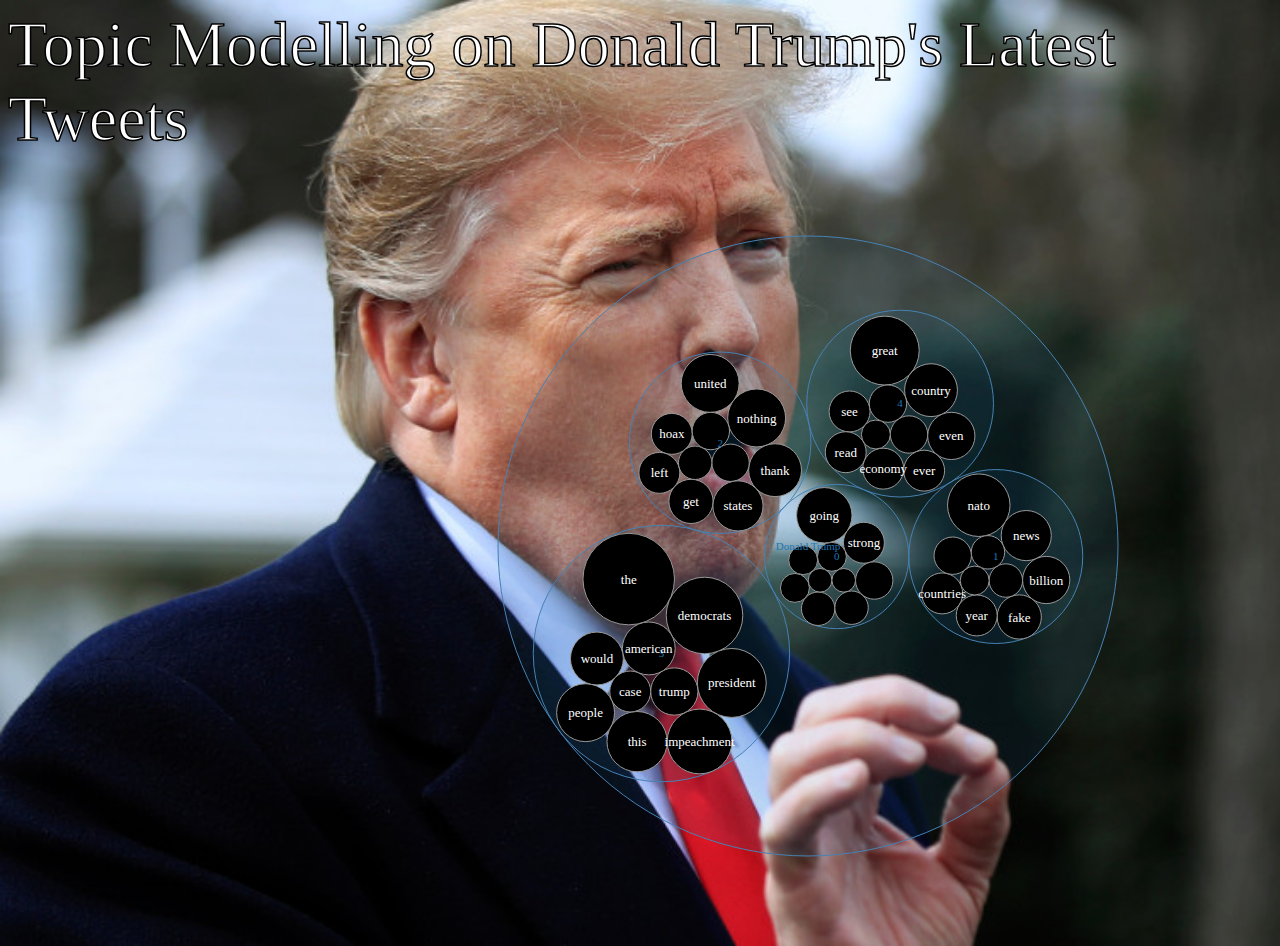
<file: index.html>
<!DOCTYPE html>
<html>
  <head>
    <meta http-equiv="Content-Type" content="text/html;charset=utf-8"/>
    <link type="text/css" rel="stylesheet" href="style.css"/>
    <style type="text/css">

text {
  font-size: 11px;
  pointer-events: none;
}
text.parent {
  fill: #1f77b4;
}
text.child {
  font-size: 13px;
  fill: #FFF;
}
h3 {
  position: sticky;
}
circle {
  fill: #000;
  stroke: #999;
  pointer-events: all;
}
circle.parent {
  fill: #1f77b4;
  fill-opacity: .1;
  stroke: steelblue;
}
circle.parent:hover {
  stroke: #ff7f0e;
  stroke-width: .5px;
}
circle.child {
  pointer-events: none;
}
    </style>
  </head>
  <body>
    <h3> Topic Modelling on Donald Trump's Latest Tweets <h3>
    <div>  </div>
    <script type="text/javascript" src="d3/d3.js"></script>
    <script type="text/javascript" src="d3/d3.layout.js"></script>
    <script type="text/javascript" src="js/viz.js"></script>
    <script>
    var w = 1280,
        h = 700,
        r = 620,
        x = d3.scale.linear().range([0, r]),
        y = d3.scale.linear().range([0, r]),
        node,
        root;

    var pack = d3.layout.pack()
        .size([r, r])
        .value(function(d) { return d.size; })

    d3.select("svg").remove();
    var vis = d3.select("div").insert("svg:svg", "h2")
      .attr("width", w)
      .attr("height", h)
      .append("svg:g")
      .attr("transform", "translate(" + (w - r) / 2 + "," + (h - r) / 2 + ")");
    d3.json("json/trump.json", function(data) {
      node = root = data;
      var nodes = pack.nodes(root);


      vis.selectAll("circle")
          .data(nodes)
        .enter().append("svg:circle")
          .attr("class", function(d) { return d.children ? "parent" : "child"; })
          .attr("cx", function(d) { return d.x; })
          .attr("cy", function(d) { return d.y; })
          .attr("r", function(d) { return d.r; })
          .on("click", function(d) { return zoom(node == d ? root : d); });

      vis.selectAll("text")
          .data(nodes)
        .enter().append("svg:text")
          .attr("class", function(d) { return d.children ? "parent" : "child"; })
          .attr("x", function(d) { return d.x; })
          .attr("y", function(d) { return d.y; })
          .attr("dy", ".35em")
          .attr("text-anchor", "middle")
          .style("opacity", function(d) { return d.r > 20 ? 1 : 0; })
          .text(function(d) { return d.name; });

      d3.select(window).on("click", function() { zoom(root); });
    });

    function zoom(d, i) {
      var k = r / d.r / 2;
      x.domain([d.x - d.r, d.x + d.r]);
      y.domain([d.y - d.r, d.y + d.r]);

      var t = vis.transition()
          .duration(d3.event.altKey ? 7500 : 750);

      t.selectAll("circle")
          .attr("cx", function(d) { return x(d.x); })
          .attr("cy", function(d) { return y(d.y); })
          .attr("r", function(d) { return k * d.r; });

      t.selectAll("text")
          .attr("x", function(d) { return x(d.x); })
          .attr("y", function(d) { return y(d.y); })
          .style("opacity", function(d) { return k * d.r > 20 ? 1 : 0; });

      node = d;
      d3.event.stopPropagation();
    };


    </script>
  </body>
</html>
</file>
<file: style.css>
div {
  font: 300 36px "Helvetica Neue";
  height: 700px;
  margin: 40px 160px 40px 160px;
  overflow: hidden;
  position: relative;
  padding-bottom: 10px;
  width: 960px;
}

body {
  background-image: url("trump.jpg");
  background-repeat:no-repeat;
  background-size:cover;
}

div > ul {
  margin: 0;
  padding: 0;
}

h3 {
  font-size: 64px;
  color: white;
  font-weight: inherit;
  margin: 0;
}

@supports (-webkit-text-stroke: 1px black) {
  h3 {
    -webkit-text-stroke: 1.5px black;
    -webkit-text-fill-color: white;
  }
}
</file>
